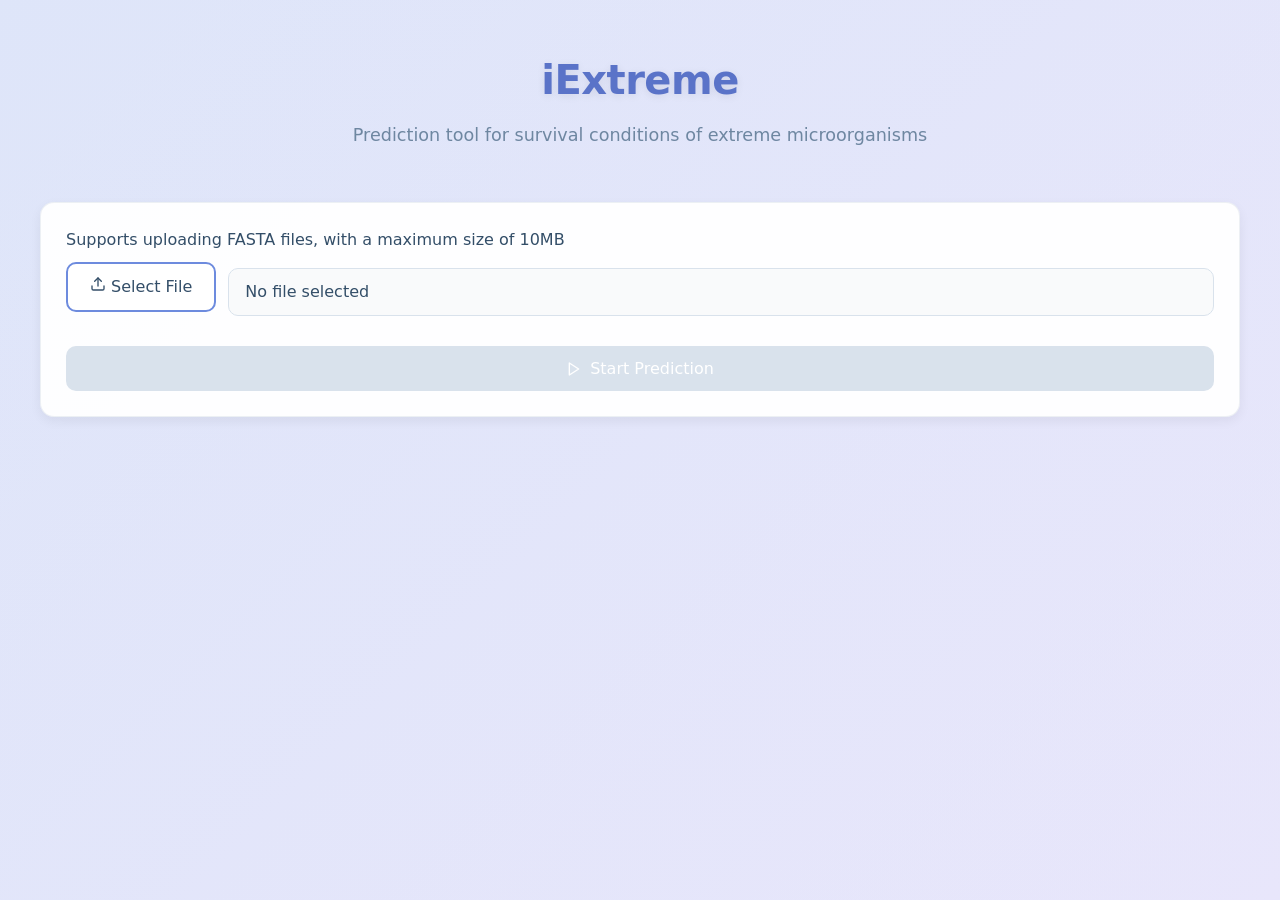
<file: templates/all.html>
<!DOCTYPE html>
<html lang="en">
<head>
    <meta charset="UTF-8">
    <meta name="viewport" content="width=device-width, initial-scale=1.0">
    <title>iExtreme - Prediction Results</title>
    <script src="/static/echarts.min.js"></script>
    <style>
        /* 基础样式与变量定义 - 更柔和的色彩方案 */
        :root {
            --primary: #6d8bde; /* 柔和的蓝紫色 */
            --primary-dark: #5a73c8; /* 稍深的蓝紫 */
            --primary-light: #8da4e6; /* 更浅的蓝紫 */
            --secondary: #a093d6; /* 柔和的紫罗兰色 */
            --neutral-light: #f9fafb; /* 极浅灰 */
            --neutral: #f0f4f8; /* 浅灰蓝 */
            --neutral-dark: #d9e2ec; /* 中浅灰 */
            --text-primary: #334e68; /* 柔和的深灰蓝 */
            --text-secondary: #627d98; /* 中灰蓝 */
            --success: #5aac98; /* 柔和的青绿色 */
            --warning: #e6b365; /* 柔和的橙黄色 */
            --danger: #e07a5f; /* 柔和的砖红色 */
            --shadow-sm: 0 2px 6px rgba(0, 0, 0, 0.04);
            --shadow: 0 4px 12px rgba(0, 0, 0, 0.06);
            --shadow-lg: 0 10px 25px rgba(0, 0, 0, 0.08);
            --radius-sm: 6px;
            --radius: 10px;
            --radius-lg: 14px;
            --transition: all 0.3s cubic-bezier(0.4, 0, 0.2, 1);
        }

        * {
            margin: 0;
            padding: 0;
            box-sizing: border-box;
            font-family: 'Inter', 'Segoe UI', system-ui, sans-serif;
        }

        body {
            /* 柔和的背景渐变 - 浅蓝到淡紫 */
            background: linear-gradient(135deg, #eef2ff33 0%, #f0e6ff33 100%),
                        linear-gradient(135deg, #dae2f8 0%, #e6e6fa 100%);
            background-attachment: fixed;
            color: var(--text-primary);
            min-height: 100vh;
            padding: 20px;
            line-height: 1.5;
        }

        .container {
            max-width: 1200px;
            margin: 0 auto;
            display: flex;
            flex-direction: column;
            gap: 24px;
            padding: 10px 0;
        }

        /* 头部样式 */
        .header {
            text-align: center;
            color: var(--text-primary);
            margin: 20px 0 30px;
            opacity: 0;
            transform: translateY(10px);
            animation: fadeInUp 0.6s forwards 0.2s;
        }

        .system-title {
            font-size: 2.5rem;
            margin-bottom: 12px;
            text-shadow: 0 2px 8px rgba(0,0,0,0.08);
            letter-spacing: -0.5px;
            color: var(--primary-dark);
        }

        .system-subtitle {
            font-size: 1.1rem;
            font-weight: 300;
            opacity: 0.9;
            max-width: 700px;
            margin: 0 auto;
            color: var(--text-secondary);
        }

        /* 卡片通用样式 */
        .card {
            background: rgba(255, 255, 255, 0.94);
            border-radius: var(--radius-lg);
            box-shadow: var(--shadow);
            padding: 25px;
            transition: var(--transition);
            overflow: hidden;
            position: relative;
            border: 1px solid rgba(220, 226, 233, 0.5);
        }

        .card::before {
            content: '';
            position: absolute;
            top: 0;
            left: 0;
            width: 100%;
            height: 3px;
            background: linear-gradient(90deg, var(--primary), var(--secondary));
            opacity: 0;
            transform: scaleX(0);
            transition: var(--transition);
            transform-origin: left center;
        }

        .card:hover::before {
            opacity: 1;
            transform: scaleX(1);
        }

        .card:hover {
            box-shadow: var(--shadow-lg);
            transform: translateY(-2px);
            border-color: rgba(220, 226, 233, 0.8);
        }

        /* 上传卡片样式 */
        .upload-card .form-group {
            margin-bottom: 24px;
        }

        .upload-card label {
            display: block;
            margin-bottom: 10px;
            font-weight: 500;
            color: var(--text-primary);
            font-size: 1rem;
        }

        .file-input-group {
            display: flex;
            gap: 12px;
            margin-bottom: 20px;
            align-items: center;
        }

        .custom-file-btn {
            padding: 11px 22px;
            border: 2px solid var(--primary);
            border-radius: var(--radius);
            background: #fff;
            color: var(--primary);
            cursor: pointer;
            transition: var(--transition);
            font-weight: 500;
            display: inline-flex;
            align-items: center;
            gap: 8px;
        }

        .custom-file-btn:hover {
            background: var(--primary);
            color: white;
            transform: translateY(-2px);
            box-shadow: 0 4px 12px rgba(109, 139, 222, 0.25);
        }

        .file-status {
            flex-grow: 1;
            padding: 11px 16px;
            border: 1px solid var(--neutral-dark);
            border-radius: var(--radius);
            background: var(--neutral-light);
            overflow: hidden;
            text-overflow: ellipsis;
            white-space: nowrap;
            transition: var(--transition);
        }

        .file-status:hover {
            border-color: var(--primary-light);
        }

        #fileInput {
            display: none;
        }

        /* 按钮样式 */
        .btn {
            background: linear-gradient(135deg, var(--primary) 0%, var(--primary-dark) 100%);
            color: white;
            border: none;
            border-radius: var(--radius);
            padding: 13px;
            font-size: 1rem;
            font-weight: 500;
            cursor: pointer;
            width: 100%;
            transition: var(--transition);
            position: relative;
            overflow: hidden;
            display: inline-flex;
            align-items: center;
            justify-content: center;
            gap: 8px;
        }

        .btn::after {
            content: '';
            position: absolute;
            top: 0;
            left: -100%;
            width: 100%;
            height: 100%;
            background: linear-gradient(90deg, transparent, rgba(255,255,255,0.15), transparent);
            transition: 0.6s ease;
        }

        .btn:hover::after {
            left: 100%;
        }

        .btn:hover {
            transform: translateY(-2px);
            box-shadow: 0 6px 16px rgba(109, 139, 222, 0.3);
        }

        .btn:active {
            transform: translateY(0);
        }

        .btn:disabled {
            background: var(--neutral-dark);
            cursor: not-allowed;
            box-shadow: none;
            transform: none;
        }

        .btn:disabled::after {
            display: none;
        }

        /* 进度卡片样式 */
        .progress-card {
            display: none;
            text-align: center;
            padding: 50px 20px;
            position: relative;
            min-height: 300px;
            opacity: 0;
            animation: fadeIn 0.5s forwards;
        }

        .cube-container {
            perspective: 1200px;
            width: 150px;
            height: 150px;
            margin: 0 auto;
            position: relative;
            z-index: 2;
        }

        .cube {
            width: 100%;
            height: 100%;
            position: relative;
            transform-style: preserve-3d;
            animation: rotate 15s infinite linear;
        }

        .cube-face {
            position: absolute;
            width: 150px;
            height: 150px;
            border: 2px solid rgba(109, 139, 222, 0.5);
            background: rgba(255, 255, 255, 0.9);
            display: flex;
            align-items: center;
            justify-content: center;
            font-size: 24px;
            font-weight: bold;
            color: var(--primary);
            border-radius: 8px;
            transition: var(--transition);
        }

        .cube:hover .cube-face {
            background: white;
            border-color: var(--primary);
        }

        .front { transform: translateZ(75px); }
        .back { transform: rotateY(180deg) translateZ(75px); }
        .right { transform: rotateY(90deg) translateZ(75px); }
        .left { transform: rotateY(-90deg) translateZ(75px); }
        .top { transform: rotateX(90deg) translateZ(75px); }
        .bottom { transform: rotateX(-90deg) translateZ(75px); }

        @keyframes rotate {
            from { transform: rotateX(0) rotateY(0); }
            to { transform: rotateX(360deg) rotateY(360deg); }
        }

        .flying-char {
            position: absolute;
            color: rgba(109, 139, 222, 0.5);
            font-weight: bold;
            pointer-events: none;
            z-index: 1;
            animation: flyToCube 2s forwards cubic-bezier(0.2, 0.8, 0.2, 1);
        }

        @keyframes flyToCube {
            from {
                opacity: 0.7;
                transform: translate(0, 0) scale(1);
            }
            to {
                opacity: 0;
                transform: translate(0, 0) scale(0.1);
            }
        }

        .progress-text {
            color: var(--text-secondary);
            font-size: 1.1rem;
            margin-top: 35px;
            position: relative;
            z-index: 2;
            font-weight: 500;
        }

        /* 结果卡片样式 */
        .result-card {
            display: none;
            opacity: 0;
            transform: translateY(10px);
            animation: fadeInUp 0.5s forwards 0.2s;
        }

        /* 固定3列网格，确保Optimal三值与预测三值上下对齐 */
        .summary-grid {
            display: grid;
            grid-template-columns: repeat(3, 1fr); /* 固定3列，每列宽度平均 */
            gap: 18px;
            margin-bottom: 35px;
            padding: 24px;
            background: var(--neutral);
            border-radius: var(--radius);
            position: relative;
            overflow: hidden;
        }

        /* 小屏幕（≤768px）保持1列，上下顺序不变 */
        @media (max-width: 768px) {
            .summary-grid {
                grid-template-columns: 1fr;
                padding: 18px;
                gap: 15px;
            }
        }

        .summary-grid::before {
            content: '';
            position: absolute;
            top: 0;
            left: 0;
            width: 100%;
            height: 3px;
            background: linear-gradient(90deg, var(--primary), var(--secondary));
        }

        .summary-item {
            background: white;
            padding: 18px;
            border-radius: var(--radius);
            box-shadow: var(--shadow-sm);
            transition: var(--transition);
            transform: translateY(0);
            border: 1px solid rgba(220, 226, 233, 0.3);
        }

        .summary-item:hover {
            transform: translateY(-5px);
            box-shadow: var(--shadow);
            border-color: rgba(220, 226, 233, 0.7);
        }

        .summary-label {
            font-size: 0.95rem;
            color: var(--text-secondary);
            margin-bottom: 8px;
            font-weight: 500;
            display: flex;
            align-items: center;
            gap: 6px;
        }

        .summary-label::before {
            content: '';
            width: 4px;
            height: 4px;
            border-radius: 50%;
            background: currentColor;
            opacity: 0.7;
        }

        .summary-value {
            font-size: 1.25rem;
            font-weight: 600;
            color: var(--primary);
            transition: var(--transition);
        }

        .summary-item:hover .summary-value {
            color: var(--primary-dark);
        }

        .model-item .summary-label {
            color: var(--secondary);
        }

        /* 图表区域样式 */
        .charts-section {
            margin: 45px 0 25px;
            display: grid;
            grid-template-columns: repeat(auto-fit, minmax(300px, 1fr));
            gap: 24px;
        }

        .chart-title {
            font-size: 1.25rem;
            color: var(--text-primary);
            margin-bottom: 20px;
            font-weight: 600;
            grid-column: 1 / -1;
            display: flex;
            align-items: center;
            gap: 10px;
        }

        .chart-title::before {
            content: '';
            width: 8px;
            height: 8px;
            border-radius: 50%;
            background: var(--primary);
        }

        .chart-container {
            width: 100%;
            height: 350px;
            border-radius: var(--radius);
            background: white;
            padding: 20px;
            box-shadow: var(--shadow-sm);
            transition: var(--transition);
            position: relative;
            overflow: hidden;
            border: 1px solid var(--neutral-dark);
        }

        .chart-container::after {
            content: '';
            position: absolute;
            top: 0;
            left: 0;
            width: 100%;
            height: 2px;
            background: linear-gradient(90deg, var(--primary), var(--secondary));
            transform: scaleX(0);
            transition: var(--transition);
        }

        .chart-container:hover {
            box-shadow: var(--shadow);
        }

        .chart-container:hover::after {
            transform: scaleX(1);
        }

        /* 警告框样式 */
        .warning-box {
            background: #fff9e6;
            border-left: 4px solid var(--warning);
            padding: 12px 18px;
            margin: 20px 0;
            color: #8b6e3c;
            border-radius: 0 var(--radius-sm) var(--radius-sm) 0;
            font-size: 0.95rem;
            line-height: 1.6;
            transition: var(--transition);
            transform: translateX(-5px);
            opacity: 0;
            animation: slideIn 0.4s forwards 0.3s;
        }

        .warning-box strong {
            color: #7d5d28;
        }

        /* 动画定义 */
        @keyframes fadeIn {
            from { opacity: 0; }
            to { opacity: 1; }
        }

        @keyframes fadeInUp {
            from {
                opacity: 0;
                transform: translateY(10px);
            }
            to {
                opacity: 1;
                transform: translateY(0);
            }
        }

        @keyframes slideIn {
            from {
                opacity: 0;
                transform: translateX(-5px);
            }
            to {
                opacity: 1;
                transform: translateX(0);
            }
        }

        /* 响应式调整 */
        @media (max-width: 768px) {
            .system-title {
                font-size: 2rem;
            }

            .system-subtitle {
                font-size: 1rem;
                padding: 0 10px;
            }

            .chart-container {
                height: 300px;
            }

            .charts-section {
                margin: 30px 0 15px;
                gap: 18px;
            }

            .card {
                padding: 20px;
            }

            .file-input-group {
                flex-direction: column;
                align-items: stretch;
            }

            .custom-file-btn {
                width: 100%;
                justify-content: center;
            }
        }

        @media (max-width: 480px) {
            .system-title {
                font-size: 1.75rem;
            }

            .summary-item {
                padding: 15px;
            }

            .chart-container {
                height: 250px;
            }

            .card {
                padding: 15px;
            }
        }
    </style>
</head>
<body>
    <div class="container">
        <div class="header">
            <h1 class="system-title">iExtreme</h1>
            <p class="system-subtitle">Prediction tool for survival conditions of extreme microorganisms</p>
        </div>

        <!-- 上传卡片：预测完成后隐藏内部关键元素 -->
        <div class="card upload-card" id="uploadCard">
            <div class="form-group" id="uploadFormGroup">
                <label>Supports uploading FASTA files, with a maximum size of 10MB</label>
                <div class="file-input-group" id="fileInputGroup">
                    <label class="custom-file-btn" for="fileInput" id="customFileBtn">
                        <svg width="16" height="16" viewBox="0 0 24 24" fill="none" stroke="currentColor" stroke-width="2" stroke-linecap="round" stroke-linejoin="round">
                            <path d="M21 15v4a2 2 0 0 1-2 2H5a2 2 0 0 1-2-2v-4"></path>
                            <polyline points="17 8 12 3 7 8"></polyline>
                            <line x1="12" y1="3" x2="12" y2="15"></line>
                        </svg>
                        Select File
                    </label>
                    <span class="file-status" id="fileStatus">No file selected</span>
                    <input type="file" id="fileInput" accept=".fasta,.fa,.faa,.fna">
                </div>
            </div>
            <button class="btn" id="startBtn" disabled>
                <svg width="16" height="16" viewBox="0 0 24 24" fill="none" stroke="currentColor" stroke-width="2" stroke-linecap="round" stroke-linejoin="round">
                    <polygon points="5 3 19 12 5 21 5 3"></polygon>
                </svg>
                Start Prediction
            </button>
        </div>

        <div class="card progress-card" id="progressCard">
            <div class="cube-container">
                <div class="cube">
                    <div class="cube-face front">A</div>
                    <div class="cube-face back">T</div>
                    <div class="cube-face right">G</div>
                    <div class="cube-face left">C</div>
                    <div class="cube-face top">1</div>
                    <div class="cube-face bottom">0</div>
                </div>
            </div>
            <div class="progress-text" id="progressText">Processing...</div>
        </div>

        <div class="card result-card" id="resultCard">
            <div class="warning-box" id="warningBox" style="display: none;"></div>

            <div class="summary-grid" id="summaryGrid">
                <!-- 动态生成内容 -->
            </div>

            <div class="charts-section" id="chartsSection">
                <h3 class="chart-title">Condition Difference Analysis</h3>
                <div class="chart-container" id="tempChart"></div>
                <div class="chart-container" id="salinityChart"></div>
                <div class="chart-container" id="phChart"></div>
            </div>

            <!-- 仅保留的重新上传按钮 -->
            <button class="btn" id="resetBtn" style="margin-top: 20px;">
                <svg width="16" height="16" viewBox="0 0 24 24" fill="none" stroke="currentColor" stroke-width="2" stroke-linecap="round" stroke-linejoin="round">
                    <path d="M23 4v6h-6"></path>
                    <path d="M20.49 15a9 9 0 1 1-2.12-9.36L23 10"></path>
                </svg>
                Upload Another File
            </button>
        </div>
    </div>

    <script>
        window.onload = function() {
            let selectedFile = null;
            let flyingCharsInterval;
            let chartInstances = {};

            // DOM元素获取 - 新增上传卡片内需隐藏的元素
            const fileInput = document.getElementById('fileInput');
            const fileStatus = document.getElementById('fileStatus');
            const startBtn = document.getElementById('startBtn');
            const progressCard = document.getElementById('progressCard');
            const progressText = document.getElementById('progressText');
            const resultCard = document.getElementById('resultCard');
            const summaryGrid = document.getElementById('summaryGrid');
            const warningBox = document.getElementById('warningBox');
            const resetBtn = document.getElementById('resetBtn');
            const uploadFormGroup = document.getElementById('uploadFormGroup'); // 上传表单组（含选择按钮+状态）
            const uploadCard = document.getElementById('uploadCard'); // 整个上传卡片


            // 截断文件名函数
            function truncateFileName(name, maxLength = 19) {
                if (name.length <= maxLength) return name;
                return name.substring(0, maxLength) + '...';
            }

            // 字符飞入动画
            function getRandomChar() {
                const chars = 'ABCDEFGHIJKLMNOPQRSTUVWXYZ0123456789';
                return chars.charAt(Math.floor(Math.random() * chars.length));
            }

            function createFlyingChar() {
                const char = document.createElement('div');
                char.className = 'flying-char';
                char.textContent = getRandomChar();

                const isFromLeft = Math.random() < 0.5;
                const isHorizontal = Math.random() < 0.5;

                let posX, posY;
                const containerRect = progressCard.getBoundingClientRect();
                const containerX = containerRect.left;
                const containerY = containerRect.top;
                const containerWidth = containerRect.width;
                const containerHeight = containerRect.height;

                // 更自然的飞入路径
                if (isHorizontal) {
                    posX = isFromLeft ? containerX - 50 : containerX + containerWidth + 50;
                    posY = containerY + 50 + Math.random() * (containerHeight - 100);
                } else {
                    posX = containerX + 50 + Math.random() * (containerWidth - 100);
                    posY = isFromLeft ? containerY - 50 : containerY + containerHeight + 50;
                }

                // 飞向中心的动画路径计算
                const targetX = containerWidth / 2;
                const targetY = containerHeight / 2;
                char.style.left = `${posX - containerX}px`;
                char.style.top = `${posY - containerY}px`;
                char.style.fontSize = `${10 + Math.random() * 16}px`;
                char.style.opacity = '0.7';

                // 随机动画时长增加自然感
                const duration = 1.5 + Math.random() * 1.5;
                char.style.animation = `flyToCube ${duration}s forwards cubic-bezier(0.2, 0.8, 0.2, 1)`;

                progressCard.appendChild(char);

                // 动画结束后移除元素
                setTimeout(() => {
                    if (char.parentNode) char.parentNode.removeChild(char);
                }, duration * 1000);
            }

            function startFlyingChars() {
                // 随机间隔生成字符，增加自然感
                clearInterval(flyingCharsInterval);
                flyingCharsInterval = setInterval(() => {
                    createFlyingChar();
                }, 80 + Math.random() * 40);
            }

            function stopFlyingChars() {
                clearInterval(flyingCharsInterval);
                // 平滑移除所有飞行字符
                document.querySelectorAll('.flying-char').forEach(char => {
                    char.style.opacity = '0';
                    setTimeout(() => char.remove(), 300);
                });
            }

            // 初始化折线图 - 优化动画效果
            function initLineChart(chartId, title, xData, yData, xLabel, yLabel, yMax = undefined) {
                if (typeof echarts === 'undefined') {
                    alert('本地ECharts文件加载失败，请检查/static/echarts.min.js是否存在');
                    return null;
                }

                if (chartInstances[chartId]) {
                    chartInstances[chartId].dispose();
                }

                const chartDom = document.getElementById(chartId);
                const myChart = echarts.init(chartDom);

                let maxY = -Infinity;
                let midX = xData.length > 0 ? xData[0] : 0;
                const chartData = xData.map((x, idx) => [x, yData[idx]]);

                chartData.forEach(([x, y]) => {
                    if (y > maxY) {
                        maxY = y;
                        midX = x;
                    }
                });

                const minRawX = Math.min(...xData);
                const maxRawX = Math.max(...xData);
                const xRawRange = maxRawX - minRawX;
                const xRange = xRawRange === 0 ? 2 : xRawRange;
                const xAxisMin = midX - xRange / 2;
                const xAxisMax = midX + xRange / 2;

                // 图表配置 - 柔和的颜色
                const option = {
                    title: {
                        text: title,
                        left: 'center',
                        textStyle: {
                            color: 'var(--text-primary)',
                            fontSize: 14,
                            fontWeight: 500
                        },
                        padding: [0, 0, 15, 0]
                    },
                    tooltip: {
                        trigger: 'axis',
                        axisPointer: {
                            type: 'line',
                            lineStyle: {
                                color: 'rgba(109, 139, 222, 0.3)'
                            }
                        },
                        backgroundColor: 'rgba(255, 255, 255, 0.95)',
                        borderColor: 'rgba(109, 139, 222, 0.2)',
                        borderWidth: 1,
                        textStyle: {
                            color: 'var(--text-primary)'
                        },
                        padding: 10,
                        transitionDuration: 0.3
                    },
                    grid: {
                        left: '5%',
                        right: '5%',
                        bottom: '8%',
                        top: '20%',
                        containLabel: true
                    },
                    xAxis: {
                        type: 'value',
                        name: xLabel,
                        nameTextStyle: {
                            color: 'var(--text-secondary)',
                            fontSize: 12
                        },
                        axisLine: {
                            lineStyle: {
                                color: 'var(--neutral-dark)'
                            }
                        },
                        axisTick: { show: false },
                        splitLine: {
                            lineStyle: {
                                color: 'var(--neutral)'
                            }
                        },
                        min: xAxisMin,
                        max: xAxisMax,
                        splitNumber: 5,
                        animationDuration: 1000
                    },
                    yAxis: {
                        type: 'value',
                        name: yLabel,
                        nameTextStyle: {
                            color: 'var(--text-secondary)',
                            fontSize: 12
                        },
                        axisLine: {
                            lineStyle: {
                                color: 'var(--neutral-dark)'
                            }
                        },
                        axisTick: { show: false },
                        splitLine: {
                            lineStyle: {
                                color: 'var(--neutral)'
                            }
                        },
                        max: yMax,
                        min: 0,
                        splitNumber: 5,
                        animationDuration: 1000,
                        animationDelay: 300
                    },
                    series: [
                        {
                            name: 'Difference Value',
                            type: 'line',
                            smooth: true,
                            symbol: 'circle',
                            symbolSize: 6,
                            showSymbol: false,
                            emphasis: {
                                showSymbol: true,
                                symbolSize: 8,
                                itemStyle: {
                                    color: 'var(--primary)'
                                }
                            },
                            data: chartData,
                            lineStyle: {
                                width: 2.5,
                                color: 'var(--primary)'
                            },
                            areaStyle: {
                                color: {
                                    type: 'linear',
                                    x: 0,
                                    y: 0,
                                    x2: 0,
                                    y2: 1,
                                    colorStops: [{
                                        offset: 0,
                                        color: 'rgba(109, 139, 222, 0.2)'
                                    }, {
                                        offset: 1,
                                        color: 'rgba(109, 139, 222, 0)'
                                    }]
                                }
                            },
                            animationDuration: 1500,
                            animationEasing: 'cubicOut',
                            animationDelay: 500
                        }
                    ]
                };

                myChart.setOption(option);
                chartInstances[chartId] = myChart;

                // 处理图表大小调整动画
                const handleResize = () => {
                    myChart.resize({
                        animation: {
                            duration: 500,
                            easing: 'cubicOut'
                        }
                    });
                };

                myChart.resize();
                setTimeout(handleResize, 100);
                window.addEventListener('resize', handleResize);

                return myChart;
            }

            // 解析差异数据
            function parseDiffData(dataStr) {
                if (!dataStr) return [];
                return dataStr.split(',')
                    .map(item => parseFloat(item.trim()))
                    .filter(item => !isNaN(item));
            }

            // 新增：预测完成后隐藏上传相关元素
            function hideUploadElements() {
                uploadFormGroup.style.display = 'none'; // 隐藏“选择文件”按钮和状态
                startBtn.style.display = 'none'; // 隐藏“开始预测”按钮
            }

            // 新增：重置时恢复上传相关元素
            function showUploadElements() {
                uploadFormGroup.style.display = 'block'; // 恢复表单组（含选择按钮+状态）
                startBtn.style.display = 'flex'; // 恢复开始按钮（原样式为flex，需匹配）
                startBtn.disabled = true; // 恢复禁用状态（未选文件时）
            }

            // 文件选择事件 - 增加动画反馈
            fileInput.addEventListener('change', function(e) {
                if (e.target.files.length > 0) {
                    selectedFile = e.target.files[0];
                    const fileName = selectedFile.name;
                    const truncatedName = truncateFileName(fileName);
                    const fileSizeMB = (selectedFile.size / 1024 / 1024).toFixed(2);

                    if (selectedFile.size > 10 * 1024 * 1024) {
                        fileStatus.textContent = `File too large (${fileSizeMB}MB). Max 10MB.`;
                        fileStatus.style.color = 'var(--danger)';
                        fileStatus.style.borderColor = 'var(--danger)';
                        startBtn.disabled = true;
                        selectedFile = null;
                        return;
                    }

                    // 成功选择文件的动画反馈
                    fileStatus.textContent = `${truncatedName} (${fileSizeMB}MB)`;
                    fileStatus.style.color = 'var(--success)';
                    fileStatus.style.borderColor = 'var(--success)';

                    // 按钮激活动画
                    startBtn.disabled = false;
                    startBtn.style.opacity = '0.6';
                    startBtn.style.transform = 'translateY(2px)';
                    setTimeout(() => {
                        startBtn.style.opacity = '1';
                        startBtn.style.transform = 'translateY(0)';
                    }, 100);
                } else {
                    selectedFile = null;
                    fileStatus.textContent = 'No file selected';
                    fileStatus.style.color = '';
                    fileStatus.style.borderColor = '';
                    startBtn.disabled = true;
                }
            });

            // 开始预测事件 - 平滑过渡
            startBtn.addEventListener('click', async function() {
                if (!selectedFile) return;

                // 按钮点击反馈
                startBtn.style.transform = 'scale(0.98)';
                setTimeout(() => startBtn.style.transform = 'scale(1)', 150);

                resetAllStatus();

                // 平滑显示进度卡片
                progressCard.style.display = 'block';
                setTimeout(() => {
                    progressCard.style.opacity = '1';
                }, 50);

                startFlyingChars();

                try {
                    progressText.textContent = 'Uploading file...';
                    const uploadResult = await uploadFile();
                    if (uploadResult.status !== 'success') throw new Error(uploadResult.msg);

                    // 进度文本过渡动画
                    progressText.style.opacity = '0';
                    setTimeout(() => {
                        progressText.textContent = 'Running prediction...';
                        progressText.style.opacity = '1';
                    }, 300);

                    const predictResult = await callPredictAPI([uploadResult.filePath]);
                    if (predictResult.status !== 'success') throw new Error(predictResult.msg || 'Prediction failed');

                    // 平滑过渡到结果 + 关键：隐藏上传相关元素
                    stopFlyingChars();
                    progressCard.style.opacity = '0';
                    setTimeout(() => {
                        progressCard.style.display = 'none';
                        renderResult(predictResult);
                        resultCard.style.display = 'block';
                        hideUploadElements(); // 预测完成后隐藏上传按钮
                    }, 500);

                } catch (err) {
                    // 错误状态动画
                    progressText.textContent = `Error: ${err.message}`;
                    progressText.style.color = 'var(--danger)';
                    progressText.style.transform = 'scale(1.05)';
                    setTimeout(() => {
                        progressText.style.transform = 'scale(1)';
                    }, 300);
                    stopFlyingChars();
                }
            });

            // 重置按钮事件 - 平滑过渡 + 恢复上传元素
            resetBtn.addEventListener('click', function() {
                // 按钮点击反馈
                resetBtn.style.transform = 'scale(0.98)';
                setTimeout(() => resetBtn.style.transform = 'scale(1)', 150);

                // 隐藏结果卡片 + 恢复上传元素
                resultCard.style.opacity = '0';
                setTimeout(() => {
                    fileInput.value = '';
                    selectedFile = null;
                    fileStatus.textContent = 'No file selected';
                    fileStatus.style.color = '';
                    fileStatus.style.borderColor = '';
                    resultCard.style.display = 'none';
                    progressCard.style.display = 'none';
                    showUploadElements(); // 重置时恢复上传按钮
                    stopFlyingChars();

                    // 销毁图表
                    Object.values(chartInstances).forEach(chart => chart.dispose());
                    chartInstances = {};
                }, 300);
            });

            // 重置状态
            function resetAllStatus() {
                progressText.textContent = 'Uploading file...';
                progressText.style.color = 'var(--text-secondary)';
                summaryGrid.innerHTML = '';
                warningBox.style.display = 'none';
                document.querySelectorAll('.chart-container').forEach(container => container.innerHTML = '');
            }

            // 上传文件
            async function uploadFile() {
                const formData = new FormData();
                formData.append('file', selectedFile);
                const response = await fetch('/upload', { method: 'POST', body: formData });
                return await response.json();
            }

            // 调用预测API
            async function callPredictAPI(filePaths) {
                const response = await fetch('/process_files', {
                    method: 'POST',
                    headers: { 'Content-Type': 'application/json' },
                    body: JSON.stringify({ filePaths: filePaths })
                });
                return await response.json();
            }

            // 渲染结果 - 仅保留Optimal三值与预测三值
            function renderResult(result) {
                if (result.warnings && result.warnings.length > 0) {
                    warningBox.style.display = 'block';
                    warningBox.innerHTML = `<strong>Warnings:</strong><br>${result.warnings.join('<br>')}`;
                }

                result.file_results.forEach(file => {
                    // 基础信息：仅保留Optimal相关三值（温度→盐度→pH）
                    const baseInfo = [
                        { label: 'Optimal Temperature (℃)', value: file.temperature_opt.toFixed(2) },
                        { label: 'Optimal Salinity (%)', value: file.salinity_opt.toFixed(2) },
                        { label: 'Optimal pH', value: file.ph_opt.toFixed(2) }
                    ];

                    // 模型预测结果：顺序与Optimal对应（Heat→Salt→pH）
                    const modelInfo = [
                        {
                            label: 'Heat',
                            score: file.models.exheat?.label || 0
                        },
                        {
                            label: 'Salt',
                            score: file.models.exsalt?.probabilities?.proba_label_1 || 0
                        },
                        {
                            label: 'pH',
                            score: file.models.expH?.probabilities?.proba_label_1 || 0
                        }
                    ];

                    // 合并渲染：Optimal三值在前，预测三值在后
                    const allInfo = [...baseInfo, ...modelInfo];
                    allInfo.forEach((item, index) => {
                        const div = document.createElement('div');
                        div.className = `summary-item ${index >= baseInfo.length ? 'model-item' : ''}`;
                        div.style.opacity = '0';
                        div.style.transform = 'translateY(10px)';
                        div.innerHTML = `
                            <div class="summary-label">${item.label}</div>
                            <div class="summary-value">
                                ${item.score !== undefined ?
                                    `Predicted score: ${item.score.toFixed(4)}` :
                                    item.value
                                }
                            </div>
                        `;
                        summaryGrid.appendChild(div);

                        // 逐项延迟显示，创造流畅动画
                        setTimeout(() => {
                            div.style.opacity = '1';
                            div.style.transform = 'translateY(0)';
                        }, 100 + index * 100);
                    });

                    // 渲染图表 - 延迟加载以优化性能
                    setTimeout(() => {
                        const tempX = parseDiffData(file.temp_x);
                        const tempY = parseDiffData(file.temp_y);
                        const salinityX = parseDiffData(file.salinity_x);
                        const salinityY = parseDiffData(file.salinity_y);
                        const phX = parseDiffData(file.ph_x);
                        const phY = parseDiffData(file.ph_y);

                        if (tempX.length > 0 && tempY.length > 0) {
                            initLineChart(
                                'tempChart',
                                'Temperature Difference',
                                tempX,
                                tempY,
                                'Temperature (℃)',
                                'Difference Value'
                            );
                        }

                        if (salinityX.length > 0 && salinityY.length > 0) {
                            initLineChart(
                                'salinityChart',
                                'Salinity Difference',
                                salinityX,
                                salinityY,
                                'Salinity (%)',
                                'Difference Value'
                            );
                        }

                        if (phX.length > 0 && phY.length > 0) {
                            initLineChart(
                                'phChart',
                                'pH Difference',
                                phX,
                                phY,
                                'pH Value',
                                'Difference Value',
                                100
                            );
                        }
                    }, 600);
                });
            }
        };
    </script>
</body>
</html>
</file>
